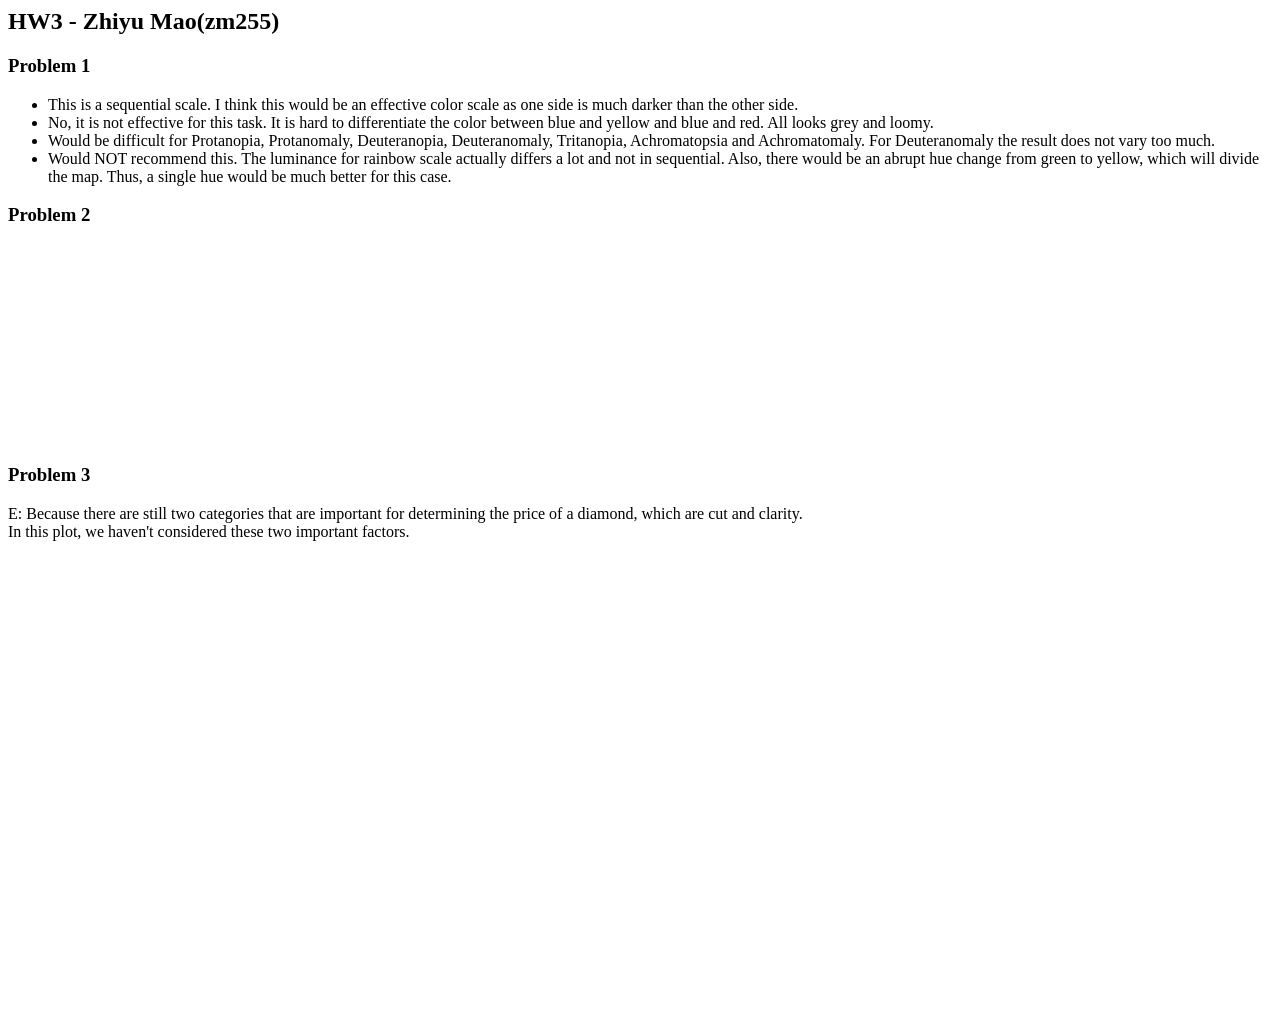
<file: hw3/index.html>
<head>
    <meta charset="utf-8"/>
    <script src="https://d3js.org/d3.v5.min.js"></script>
</head>
<body>
    <h2>HW3 - Zhiyu Mao(zm255)</h2>
    <h3>Problem 1</h3>
    <ul id="p1">
        
        <li id="p1a">
            This is a sequential scale. I think this would be an effective
            color scale as one side is much darker than the other side.
        </li>
        <li id="p1b">
            No, it is not effective for this task. It is 
            hard to differentiate the color between blue and yellow and blue 
            and red. All looks grey and loomy.
        </li>
        <li id="p1c">
            Would be difficult for Protanopia, Protanomaly, Deuteranopia, 
            Deuteranomaly, Tritanopia, Achromatopsia and Achromatomaly. For 
            Deuteranomaly the result does not vary too much.
        </li>
        <li id="p1d">
            Would NOT recommend this. The luminance for rainbow scale actually 
            differs a lot and not in sequential. Also, there would be an abrupt 
            hue change from green to yellow, which will divide the map. Thus, a 
            single hue would be much better for this case.
        </li>
    </ul>

    <p id="p2">
        <h3>Problem 2</h3>
        <svg id="ptwo" width="300" height="200"></svg>
        <script>
            // var data = 
            points = [[10, 9.14], [8, 8.14], [13, 8.74], [9, 8.77], [11, 9.26], [14, 8.1], [6, 6.13], [4, 3.1], [12, 9.13], [7, 7.26], [5, 4.74]];
            let svg = d3.select("svg#ptwo");
            let xScale = d3.scaleLinear().domain([0,15]).range([20,290]);
            let yScale = d3.scaleLinear().domain([0,10]).range([5,185]);
            console.log(xScale(1));
            
            // x axis
            for (var i = 0; i < 16; i++) {
                svg.append("line")
                    .attr("x1", xScale(i))
                    .attr("x2", xScale(i))
                    // .attr("x2", xScale)
                    .attr("y1", 185)
                    .attr("y2", 5)
                    .style("stroke", "#9F9F9F")
                    .style("stroke-width", 1);

                if ((i%5)== 0) {
                    svg.append("text")
                    .text(i)
                    .style("color", "black")
                    .style("font-size", "10px")
                    .attr("text-anchor", "middle")
                    .attr("x", xScale(i))
                    .attr("y", 195);
                }
            }
            // y axis
            for (var i = 0; i < 11; i++) {
                svg.append("line")
                    .attr("x1", 20)
                    .attr("x2", 290)
                    .attr("y1", yScale(i))
                    .attr("y2", yScale(i))
                    .style("stroke", "#9F9F9F")
                    .style("stroke-width", 1);

                if ((i%5)== 0) {
                    svg.append("text")
                    .text(i)
                    .style("color", "black")
                    .style("font-size", "10px")
                    .attr("text-anchor", "middle")
                    .attr("x", 13)
                    .attr("y", 195-yScale(i));
                }
            }

            points.forEach(function(d,i){
                svg.append("circle")
                    .attr("r", 3.5)
                    .attr("cx", xScale(d[0]))
                    .attr("cy", 190 - yScale(d[1]))
                    .style("fill", "#2d68c6")
                    .on("click", function() {
                        // d3.select(this).style("color", "red");
                        let circle = d3.select(this);
                        circle.style("fill", "red");
                        // console.log("mouseovered");
                        

                    })
            })



        </script>
    </p>
    <p id="p3">
        <h3>Problem 3</h3>
        <p>E: Because there are still two categories that are important for 
            determining the price of a diamond, which are cut and clarity. <br>
            In this plot, we haven't considered these two important factors.
        </p>
        <svg id="svgOne" height="400" width="400"></svg>
        <svg id="svgTwo" height="400" width="400" style="padding-top: 50px"></svg>
        <svg id="svgThree" height="400" width="400" style="padding-top: 50px"></svg>
        
        <!-- Price domain 357 ~ 18803 -->
        <!-- Carat domain 0.23 ~ 2.99 -->
        
        <script>
            let layer = d3.select("g#diamond");
            var diamondData;
            d3.json("./diamonds.json").then( function(data) {
                // console.log(data.length);
                console.log(data);
                diamondData = data;
                // console.log(diamondData);
                // console.log(diamondData + "hello");
                
                // first graph
                let caratScale = d3.scaleLinear().domain([0,3]).range([0, 395]);
                let priceScale = d3.scaleLinear().domain([0, 20000]).range([5, 400]);
                let svgOne = d3.select("svg#svgOne");
                for (let i = 0; i < 4; i++) {
                    svgOne.append("line")
                        .attr("x1", caratScale(i))
                        .attr("x2", caratScale(i))
                        .attr("y1", 400)
                        .attr("y2", 5)
                        .style("stroke", "#9F9F9F")
                        .style("stroke-width", 1);
                }
                for (let i = 0; i < 21; i++) {
                    svgOne.append("line")
                        .attr("x1", 0)
                        .attr("x2", 395)
                        .attr("y1", priceScale(i*1000))
                        .attr("y2", priceScale(i*1000))
                        .style("stroke", "#9F9F9F")
                        .style("stroke-width", 1);
                }
                // console.log(diamondData[0]);
                
                diamondData.forEach(function(d,i) {
                    svgOne.append("circle")
                        .attr("r", 3)
                        .attr("cx", Math.floor(caratScale(d['carat'])))
                        .attr("cy", Math.floor( 405 - priceScale(d['price'])))
                        .style("fill", "#2d68c6")
                        .style("opacity", 0.4);
                });

                // second graph color_quality v.s. price
                let svgTwo = d3.select("svg#svgTwo");
                priceScale = d3.scaleLinear().domain([0, 20000]).range([0, 400]);
                let qualityScale = d3.scaleLinear().domain([0,8]).range([0,400]);
                for (let i = 0; i < 9; i++) {
                    svgTwo.append("line")
                        .attr("x1", qualityScale(i))
                        .attr("x2", qualityScale(i))
                        .attr("y1", 400)
                        .attr("y2", 0)
                        .style("stroke", "#9F9F9F")
                        .style("stroke-width", 1);
                }
                for (let i = 0; i < 21; i++) {
                    svgTwo.append("line")
                        .attr("x1", 0)
                        .attr("x2", 400)
                        .attr("y1", priceScale(i*1000))
                        .attr("y2", priceScale(i*1000))
                        .style("stroke", "#9F9F9F")
                        .style("stroke-width", 1);
                }
                // console.log(diamondData[0]);
                
                diamondData.forEach(function(d,i) {
                    svgTwo.append("circle")
                        .attr("r", 3)
                        .attr("cx", Math.floor(Math.random()*10-5+qualityScale(d['color_rating'])))
                        .attr("cy", Math.floor(Math.random()*10-5+ 400 - priceScale(d['price'])))
                        .style("fill", "#0b8457")
                        .style("opacity", 0.3);
                });

                // third graph
                let svgThree = d3.select("svg#svgThree");
                // priceScale = d3.scaleLinear().domain([0, 20000]).range([0, 400]);
                let pricePerCaratScale = d3.scaleLinear().domain([0,17000]).range([0,400]);
                for (let i = 0; i < 9; i++) {
                    svgThree.append("line")
                        .attr("x1", qualityScale(i))
                        .attr("x2", qualityScale(i))
                        .attr("y1", 400)
                        .attr("y2", 0)
                        .style("stroke", "#9F9F9F")
                        .style("stroke-width", 1);
                }
                for (let i = 0; i < 18; i++) {
                    svgThree.append("line")
                        .attr("x1", 0)
                        .attr("x2", 400)
                        .attr("y1", pricePerCaratScale(i*1000))
                        .attr("y2", pricePerCaratScale(i*1000))
                        .style("stroke", "#9F9F9F")
                        .style("stroke-width", 1);
                }
                // console.log(diamondData[0]);
                
                diamondData.forEach(function(d,i) {
                    // if (d['cut'] == "Ideal" ) {
                        svgThree.append("circle")
                        .attr("r", 3)
                        .attr("cx", Math.floor(Math.random()*10-5+qualityScale(d['color_rating'])))
                        .attr("cy", Math.floor(Math.random()*10-5+ 400 - pricePerCaratScale(d['price']/d['carat'])))
                        .style("fill", "#cf3030")
                        .style("opacity", 0.3);
                    // }
                    // svgThree.append("circle")
                    //     .attr("r", 3)
                    //     .attr("cx", Math.floor(Math.random()*10-5+qualityScale(d['color_rating'])))
                    //     .attr("cy", Math.floor(Math.random()*10-5+ 405 - pricePerCaratScale(d['price']/d['carat'])))
                    //     .style("fill", "#cf3030")
                    //     .style("opacity", 0.3);
                    let min = 100000;
                    let max = -1;
                    for (let i = 0; i < diamondData.length; i++) {
                        if (diamondData[i].price/diamondData[i].carat < min) {
                            min = diamondData[i].price/diamondData[i].carat;
                        }
                        if (diamondData[i].price/diamondData[i].carat > max) {
                            max = diamondData[i].price/diamondData[i].carat;
                        }
                    }
                    console.log("min: " + min + " max: " + max);
                });
            }).catch( e => { console.log("Error detected:" + e.message);});
            
            // function to get min and max in order to evaluate domain and scale
                // let min = 100000;
                // let max = -1;
                // for (let i = 0; i < diamondData.length; i++) {
                //     if (diamondData[i].price/diamondData[i].carat < min) {
                //         min = diamondData[i].price/diamondData[i].carat;
                //     }
                //     if (diamondData[i].price/diamondData[i].carat > max) {
                //         max = diamondData[i].price/diamondData[i].carat;
                //     }
                // }
                // console.log("min: " + min + " max: " + max);
            
            // 
        </script>
    </p>
</body>
</file>
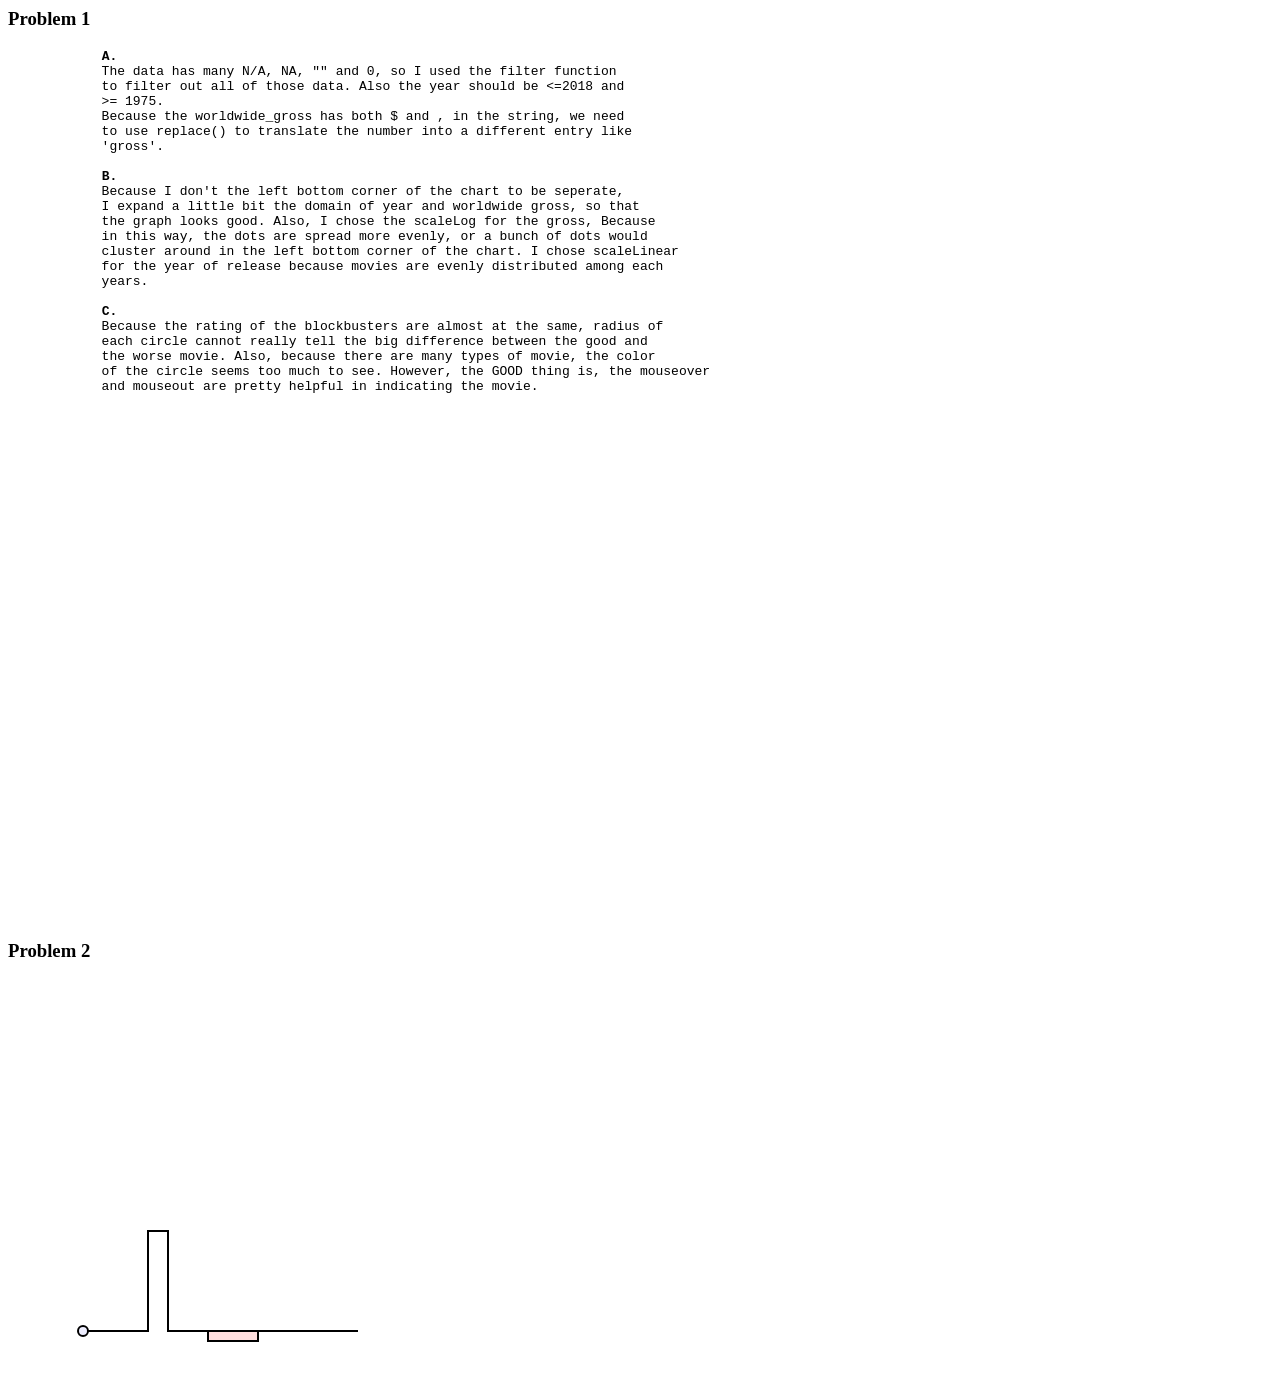
<file: hw4/index.html>
<head>
    <meta charset="UTF-8">
    <script src="https://d3js.org/d3.v5.min.js"></script>
</head>
<body>
    <h3>Problem 1</h3>
    <p id="p1">
        <pre>
            <b>A.</b>
            The data has many N/A, NA, "" and 0, so I used the filter function
            to filter out all of those data. Also the year should be <=2018 and
            >= 1975.
            Because the worldwide_gross has both $ and , in the string, we need
            to use replace() to translate the number into a different entry like
            'gross'.
            
            <b>B.</b>
            Because I don't the left bottom corner of the chart to be seperate,
            I expand a little bit the domain of year and worldwide gross, so that 
            the graph looks good. Also, I chose the scaleLog for the gross, Because
            in this way, the dots are spread more evenly, or a bunch of dots would 
            cluster around in the left bottom corner of the chart. I chose scaleLinear
            for the year of release because movies are evenly distributed among each 
            years. 

            <b>C.</b>
            Because the rating of the blockbusters are almost at the same, radius of 
            each circle cannot really tell the big difference between the good and 
            the worse movie. Also, because there are many types of movie, the color 
            of the circle seems too much to see. However, the GOOD thing is, the mouseover 
            and mouseout are pretty helpful in indicating the movie.
        </pre>
        <svg id="movie" height="500" width="800"></svg>
        <script>

            let svgMovie = d3.select("svg#movie");
            let width = svgMovie.attr("width");
            let height = svgMovie.attr("height");
            let margin = {top: 20, right: 20, bottom: 40, left: 40};
            let chartWidth = width - margin.left - margin.right;
            let chartHeight = height - margin.top - margin.bottom;

            var blockbustersData;

            d3.json("./blockbusters.json").then(function(data) {
                console.log(data.length);
                // console.log(data[0]);
                
                var count = 0;
                // console.log(data[0].worldwide_gross);
                
                data.forEach((d, i) => {
                    // replace all $ and , in the string
                    d['gross'] = Number(d['worldwide_gross'].replace(/\$|,/g,""));
                });
                data = data.filter(
                    d => d['Main_Genre'] != 0 && 
                    d['imdb_rating'] != 0 && 
                    d['length'] != 0 && 
                    d['rank_in_year'] > 0 &&
                    d['rating'] != 0 &&
                    d['studio'] != 0 &&
                    d['worldwide_gross'] != 0 &&
                    d['year'] != 0 &&
                    d['year'] <= 2018 &&
                    d['year'] >= 1975

                );
                blockbustersData = data;
                
                // calculate min and max then scale
                const grossMin = d3.min(data, d => d['gross']);
                const grossMax = d3.max(data, d => d['gross']);
                const grossScale = d3.scaleLog()
                            .domain([grossMin/1.5, grossMax*1.4])
                            .range([chartHeight, 0]);

                const yearMin = d3.min(data, d => d['year']);
                const yearMax = d3.max(data, d => d['year']);
                console.log(typeof(Number(yearMin)));
                
                const yearScale = d3.scaleLinear()
                            .domain([yearMin-1, Number(yearMax)+1])
                            .range([0, chartWidth]);

                const imdbMin = d3.min(data, d => d['imdb_rating']);
                const imdbMax = d3.max(data, d => d['imdb_rating']);
                const imdbScale = d3.scaleLinear()
                            .domain([imdbMin, imdbMax])
                            .range([1, 10]);
                const genreScale = d3.scaleOrdinal(d3.schemeCategory10);

                let leftAxis = d3.axisLeft(grossScale).ticks(9, d3.format("$.01s")).tickSize(0);
                svgMovie.append("g").attr("class", "y axis")
                    .style("color", "#10316b")
                    .attr("transform","translate("+ (margin.left) +","+ margin.top +")")
                    .call(leftAxis);
                let bottomAxis = d3.axisBottom(yearScale).ticks(40, "~g");
                svgMovie.append("g").attr("class", "x axis")
                    .style("color", "#10316b")
                    .attr("transform","translate("+ margin.left +","+ (margin.top + chartHeight) +")")
                    .call(bottomAxis)
                    .selectAll("text")
                        .attr("y", 8)
                        .attr("x", 8)
                        .attr("transform", "rotate(45)")
                        .attr("text-anchor", "start")

                // console.log(grossMin);
                // console.log(grossMax);
                
                let leftGridlines = d3.axisLeft(grossScale).tickSize(-chartWidth).tickFormat("");
                svgMovie.append("g").attr("class", "y gridlines")
                    .style("color", "#eeeeee")
                    .attr("transform","translate("+ (margin.left) +","+ margin.top +")")
                    .call(leftGridlines);
                
                let bottomGridlines = d3.axisBottom(yearScale).tickSize(chartHeight).ticks(40).tickFormat("");
                svgMovie.append("g").attr("class", "x gridlines")
                    .style("color", "#eeeeee")
                    .attr("transform", "translate(" + (margin.left) +"," + (margin.top)+")")
                    .call(bottomGridlines);

                let scatter = svgMovie.append("g")
                    .attr("transform","translate("+margin.left+","+margin.top+")");
                blockbustersData.forEach((d,i) => {
                    let movieCircle = scatter.append("circle")
                        .attr("cx", yearScale(d['year']))
                        .attr("cy", grossScale(d['gross']))
                        .attr("r", imdbScale(d['imdb_rating']))
                        .style("fill", genreScale(d['Main_Genre']))
                        .style("opacity", 0.5);
                    
                    movieCircle.on("mouseover", function() {
                        // console.log(d3.select(this));
                        // console.log(this);
                        
                        d3.select(this)
                            .transition().duration(200)
                            .attr("r", imdbScale(d['imdb_rating'])*2);
                        
                        // add a label
                        //TODO: 2012 still stay on the graph
                        scatter.append("text")
                            .attr("id", "a"+ d['title'].replace(/[ _\-,.:'"#&!\?]/g,""))
                            .attr("x", yearScale(d['year']))
                            .attr("y", grossScale(d['gross'])-10)
                            .text(d["title"])
                            .attr("text-anchor", "middle")
                            .attr("font-size", 15)
                            .attr("font-family", "Arial")
                        
                    });

                    movieCircle.on("mouseout", function() {
                        d3.select(this)
                            .transition().duration(200)
                            .attr("r", imdbScale(d['imdb_rating']));

                        d3.select("#"+"a"+d['title'].replace(/[ _\-,.:'"#&!\?]/g,"")).remove();
                    })
                });


                // blockbustersData = data.filter()
        }).catch( e => { console.log("Error detected:" + e.message);});  
        </script>
    </p>
    <p id="p2">
        <h3>Problem 2</h3>
        <svg id="ball" height="400" width="400">
            <g id="background" style="stroke: #000; stroke-width: 2px; fill: none;">
            <!--- Wall is 13 meters from pitcher. 20 meters tall and 4 meters thick. Target is between 8 meters and 18 meters from the wall. --->
            <path d="M75 350 H 140 V 250 H 160 V 350 H 350"/>
            <!--- 1 meter is 5px, so our pitcher is at (15,10) from the lower left corner ---> <circle id="pitcher" cx="75" cy="350" r="5" style="fill: #EEF"/>
            <!-- Our target is between (40,10) and (50,10) from the lower left --->
            <rect id="target" x="200" y="350" width="50" height="10" style="fill: #FDD"/>
            </g>
        </svg>
        <script>
            const g = 3.71;
            const height_wall = 20;
            const width_wall = 4;
            const dist_wall = 13;
            // create scale for 5 pixels/m
            // for x-axis, domain 0,35, range 75, 350.
            let svg = d3.select("svg#ball");
            const xScale = d3.scaleLinear().domain([0,55]).range([75,350]);
            // reverse the range for yScale
            const yScale = d3.scaleLinear().domain([0, 70]).range([350,0]);
            function trajectory(initialVelocity, angle) {
                var vxi = initialVelocity*Math.cos(angle/180*Math.PI);
                
                var vyi = initialVelocity*Math.sin(angle/180*Math.PI);
                var tmax = 2*vyi/g.toFixed(1);
                var tTouch = 13/vxi.toFixed(1);
                var tOver = 17/vxi.toFixed(1);
                var tOver_height = vyi*tOver - 0.5*g*tOver*tOver;
                var ground;
                
                var array = [];

                for (var t = 0; t < tmax; t = t + 0.1) {
                    if (t < tTouch) {
                        ground = 0;
                    }
                    else if (t <= tOver && t >= tTouch) {
                        
                        ground = 20;
                    }
                    else if (t > tOver && tOver_height < 20){
                        ground = 20;
                    }
                    else if (t > tOver && tOver_height >20) {
                        ground = 0;
                    }
                    array.push({
                            "ground": ground,
                            "x": xScale(vxi*t),
                            "y": yScale(vyi*t - 0.5*g*t*t),
                            "xVelocity": vxi,
                            "yVelocity": vyi - g*t,
                            "xAcceleration": 0,
                            "yAcceleration": g
                        });
                }
                console.log(array);
                
                return array;

            };
            
            // var testArray = trajectory(14,75);
            function plotTrajectory(array, color) {
                // console.log(color);
                
                var trajectory = d3.line()
                    .x(function(d,i) {
                        // y > ground
                        if (d['ground'] <= (350-d['y'])/5 ) 
                            // console.log(d);
                            
                            return d['x'];
                        
                        // return d['x'];
                    })
                    .y(function(d,i) {
                        if (d['ground'] <= (350-d['y'])/5 ) 
                            return d['y'];
                        
                        // return d['y'];
                    })
                    .curve(d3.curveMonotoneX)
                console.log(trajectory(array));
                console.log(array);
                
                svg.append("path")
                    .attr("d", trajectory(array))
                    .style("stroke", color)
                    .style("fill", "none")
                    .attr("stroke-width", 5)
                    .attr("opacity", 0.25)
                    // opacity with 0.75 looks so much better
                var landingPoint = array[array.length-1];
                var txt;
                var distance = ((landingPoint.x - 75)/5).toFixed(1);
                var totalTime = (distance/landingPoint.xVelocity).toFixed(1);
                if (landingPoint.ground == 20 || landingPoint.x >= 250 || landingPoint.x <= 140) {
                    txt = "Missed, ";
                }
                else if (landingPoint.ground == 0) {
                    txt = "HIT, ";
                }
                svg.append("text")
                    .attr("x", landingPoint.x + 5)
                    .attr("y", 325)
                    .text(txt)
                    .style("font-size", 10)
                    .style("font-family", "Arial")
                svg.append("text")
                    .attr("x", landingPoint.x + 5)
                    .attr("y", 335)
                    .text(totalTime + "s,")
                    .style("font-size", 10)
                    .style("font-family", "Arial")
                svg.append("text")
                    .attr("x", landingPoint.x + 5)
                    .attr("y", 345)
                    .text(distance + "m")
                    .style("font-size", 10)
                    .style("font-family", "Arial")
                    // .attr("text-anchor", "middle")
                
            }
            // function redGround(array)
            // function hitOrMissed(array) {
            //     if 
            // }
            plotTrajectory(trajectory(14,75), "#2f89fc");
            plotTrajectory(trajectory(19,80), "#2f89fc");
            plotTrajectory(trajectory(20,77), "#2f89fc");
            // missed before the wall
            // plotTrajectory(trajectory(10,80), "#0c005a");
            // plotTrajectory(trajectory(15,60), "#0c005a");
            // plotTrajectory(trajectory(11,72), "#2f89fc");

            plotTrajectory(trajectoryWithWind(13,80,1), "#ea168e");
            // plotTrajectory(trajectory(13,69), "#0c005a");
            console.log(trajectoryWithWind(13,80,1));
            
            function trajectoryWithWind(initialVelocity, angle, windAcceleraton) {
                var vxi = initialVelocity*Math.cos(angle/180*Math.PI);
                var vyi = initialVelocity*Math.sin(angle/180*Math.PI);
                var tmax = 2*vyi/g.toFixed(1);
                var tTouch = calcTimeWithWind(13, vxi, windAcceleraton);
                var tOver = calcTimeWithWind(17, vxi, windAcceleraton);
                
                var tOver_height;
                var ground;

                // console.log(vxi);
                // console.log(vyi);
                
                // console.log(tmax);
                
                var array = [];

                for (var t = 0; t < tmax; t = t + 0.1) {
                    
                    // tTouch = 13/(vxi+windAcceleraton*t).toFixed(1);
                    // tOver = 17/(vxi+windAcceleraton*t).toFixed(1);

                    tOver_height = vyi*tOver - 0.5*g*tOver*tOver;
                    console.log(tOver_height);
                    
                    if (t < tTouch) {
                        ground = 0;
                    }
                    else if (t <= tOver && t >= tTouch) {
                        ground = 20;
                    }
                    else if (t > tOver && tOver_height < 20){
                        ground = 20;
                    }
                    else if (t > tOver && tOver_height >20) {
                        ground = 0;
                    }
                    array.push({
                            "ground": ground,
                            "x": xScale(vxi*t + 0.5*windAcceleraton*t*t),
                            "y": yScale(vyi*t - 0.5*g*t*t),
                            "xVelocity": vxi+windAcceleraton*t,
                            "yVelocity": vyi - g*t,
                            "xAcceleration": windAcceleraton,
                            "yAcceleration": g
                        });
                }
                return array;
            }

            function calcTimeWithWind(distance, velocity, acceleration) {
                var a = acceleration/2;
                var b = velocity;
                var c = -distance;
                // console.log(((-b+Math.sqrt(b*b-4*a*c))/(2*a)));
        
                return ((-b+Math.sqrt(b*b-4*a*c))/(2*a));

            }
        </script>
    </p>
</body>
</file>
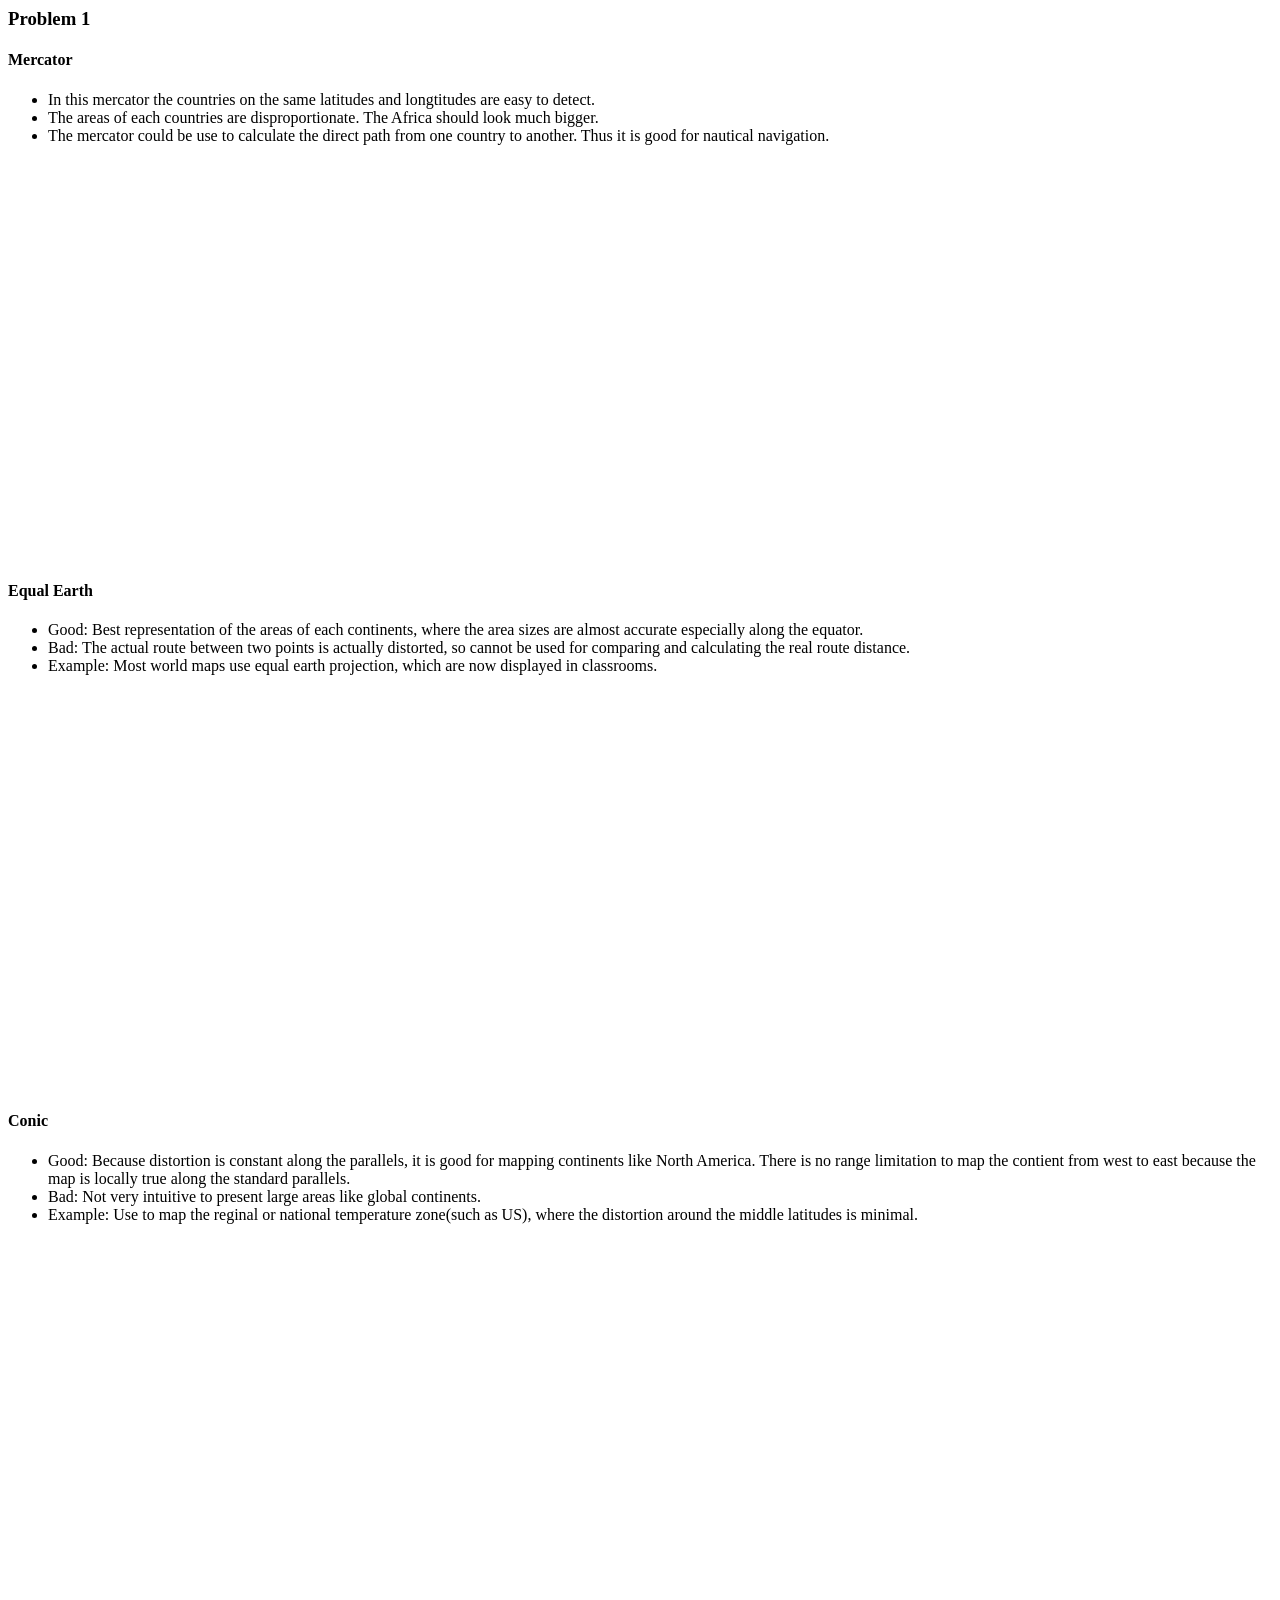
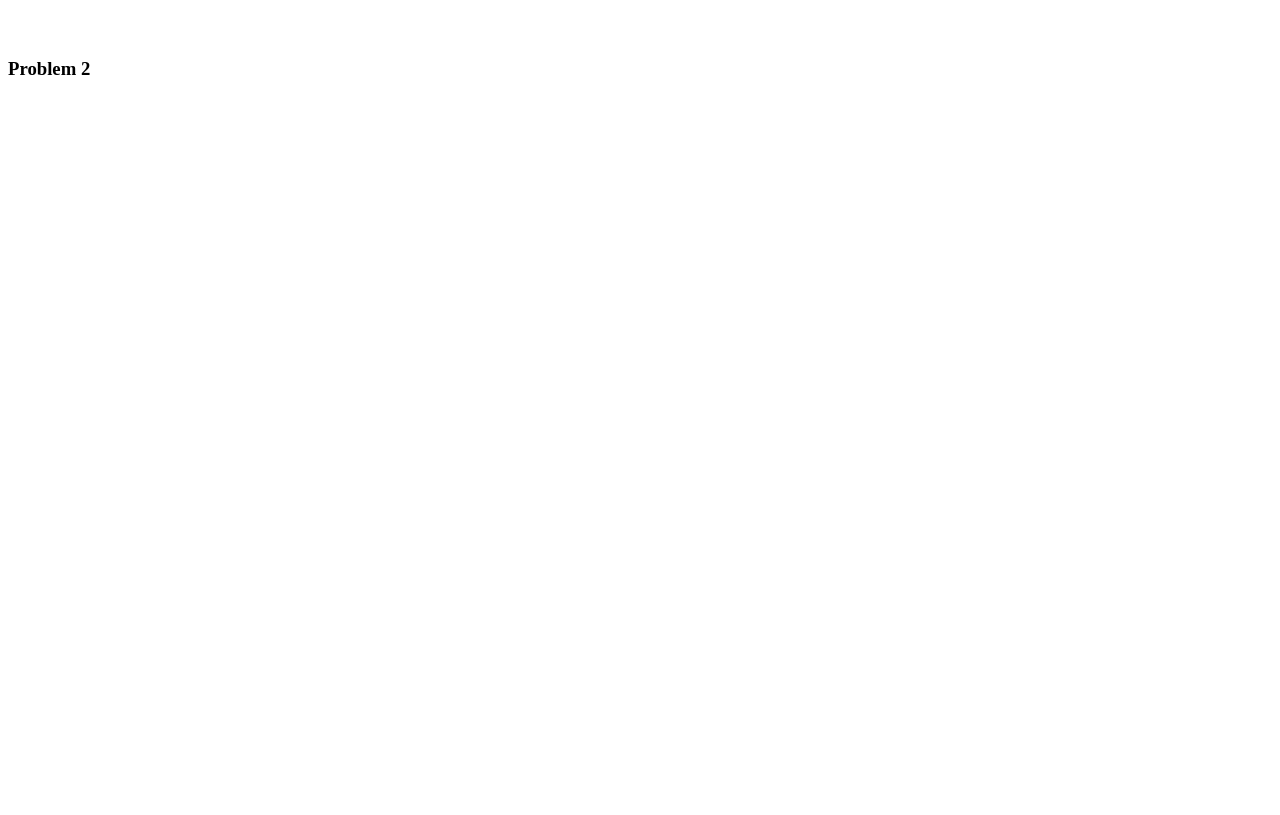
<file: hw5/index.html>
<head>
    <meta charset="UTF-8">
    <script src="https://d3js.org/d3.v5.min.js"></script>
    <script src="https://d3js.org/topojson.v2.min.js"></script>
    <style>
        .country {
            fill: lightgrey;
            stroke: none;
        }
        .outline {
            stroke: black;
            stroke-width: 1px;
            fill: none;
        }
        .graticule {
            fill: none;
            stroke: lightgrey;
        }

        /* problem 2 */
        .nyd {
            stroke-width: 1px;
            stroke: white;
        }
    </style>
</head>
<body>
    <p id="p1">
        <h3>Problem 1</h3>
        <p>
            <h4>Mercator</h4>
            <ul>
                <li>
                    In this mercator the countries on the same latitudes and 
                    longtitudes are easy to detect.
                </li>
                <li>
                    The areas of each countries are disproportionate. The Africa
                    should look much bigger. 
                </li>
                <li>
                    The mercator could be use to calculate the direct path from 
                    one country to another. Thus it is good for nautical navigation.
                </li>
            </ul>
        </p>
        <svg id="mercator" height="400" width="600"></svg>
        <p>
            <h4>Equal Earth</h4>
            <ul>
                <li>
                    Good: Best representation of the areas of each continents, where 
                    the area sizes are almost accurate especially along the equator.
                </li>
                <li>
                    Bad: The actual route between two points is actually distorted, so 
                    cannot be used for comparing and calculating the real route distance.
                </li>
                <li>
                    Example: Most world maps use equal earth projection, which are now 
                    displayed in classrooms.
                </li>
            </ul>
        </p>
        <svg id="equalEarth" width="600" height="400"></svg>
        <p>
            <h4>Conic</h4>
                <ul>
                    <li>
                        Good: Because distortion is constant along the parallels, it is good 
                        for mapping continents like North America. There is no range limitation to map 
                        the contient from west to east because the map 
                        is locally true along the standard parallels.
                    </li>
                    <li>
                        Bad: Not very intuitive to present large areas like global continents.
                    </li>
                    <li>
                        Example: Use to map the reginal or national temperature zone(such as US), where the 
                        distortion around the middle latitudes is minimal.
                    </li>
                </ul>
            </p>
        <svg id="conicEqualArea" width="600" height="400"></svg>
        <script>
            const svg = d3.select("svg#mercator");
            const width = svg.attr("width");
            const height = svg.attr("height");
            const margin = {top: 0, right: 0, bottom: 0, left: 0};
            const mapWidth = width - margin.left - margin.right;
            const mapHeight = height - margin.top - margin.bottom;
            const map = svg.append("g");

            const svg2 = d3.select("svg#equalEarth");
            const map2 = svg2.append("g");

            const svg3 = d3.select("svg#conicEqualArea");
            const map3 = svg3.append("g");
            const requestData = async() => {
                const world = await d3.json("./world_110m.json");
                console.log(world);
                var countries = topojson.feature(world, world.objects.countries);
                // console.log(countries);
                
                var countriesMesh = topojson.mesh(world, world.objects.countries);
                var projection = d3.geoMercator().fitSize([mapWidth, mapHeight], countries);
                var path = d3.geoPath().projection(projection);
                // console.log(d3.geoGraticule10());
                // console.log(projection);
                
                // console.log(path);
                
                map.append("path")
                    .attr("class", "graticule")
                    .attr("d", path(d3.geoGraticule10()))
                map.selectAll("path")
                    .data(countries.features)
                    .enter()
                    .append("path")
                    .attr("class", "country")
                    .attr("d", path);
                map.append("path")
                    .datum(countriesMesh)
                    .attr("class", "outline")
                    .attr("d", path);

                
                var projection2 = d3.geoEqualEarth().fitSize([mapWidth, mapHeight], countries);
                var path2 = d3.geoPath().projection(projection2);

                map2.selectAll("path")
                    .data(countries.features)
                    .enter()
                    .append("path")
                    .attr("class", "country")
                    .attr("d", path2);
                map2.append("path")
                    .datum(countriesMesh)
                    .attr("class", "outline")
                    .attr("d", path2);

                var projection3 = d3.geoConicEqualArea().fitSize([mapWidth, mapHeight], countries);
                var path3 = d3.geoPath().projection(projection3);

                map3.selectAll("path")
                    .data(countries.features)
                    .enter()
                    .append("path")
                    .attr("class", "country")
                    .attr("d", path3);
                map3.append("path")
                    .datum(countriesMesh)
                    .attr("class", "outline")
                    .attr("d", path3);
                console.log(path3);
                


            
                const nyd = await d3.json("./new_york_districts.json");
                console.log(nyd);
                var districts = topojson.feature(nyd, nyd.objects.districts);
                var nydProjection = d3.geoMercator().fitSize([nydWidth, nydHeight], districts);
                var nydPath = d3.geoPath().projection(nydProjection);
                console.log(districts);
                
                const colorScale = d3.scaleLinear()
                                    .domain([30, 50, 70])
                                    .range(["#FF0000","#CCCCCC", "#0000FF"])
                                    .clamp(true)
                                    .interpolate(d3.interpolateHcl);
                
                map4.selectAll("path")
                    .data(districts.features)
                    .enter()
                    .append("path")
                    .attr("class", "nyd")
                    .attr("d", nydPath)
                
                map4.selectAll(".nyd")
                    .style("fill", d => colorScale(d.properties.percent_trump))
                // console.log(d3.geoPath().projection(nydProjection([42.443333, -76.5])));
                console.log(nydProjection([-76.5, 42.443333]));
                var ithaca = nydProjection([-76.5, 42.443333]);
                map4.append("circle")
                    .attr("r", 10)
                    .attr("cx", ithaca[0])
                    .attr("cy", ithaca[1])
                    .style("fill", "white")
            };
            requestData();
        </script>

    </p>
    <p id="p2">
        <h3>Problem 2</h3>
        <svg id="election" width="800" height="700"></svg>

        <script>
            const svg4 = d3.select("svg#election");
            const nydWidth = svg4.attr("width");
            const nydHeight = svg4.attr("height");
            const map4 = svg4.append("g");
        </script>
    </p>
</body>
</file>
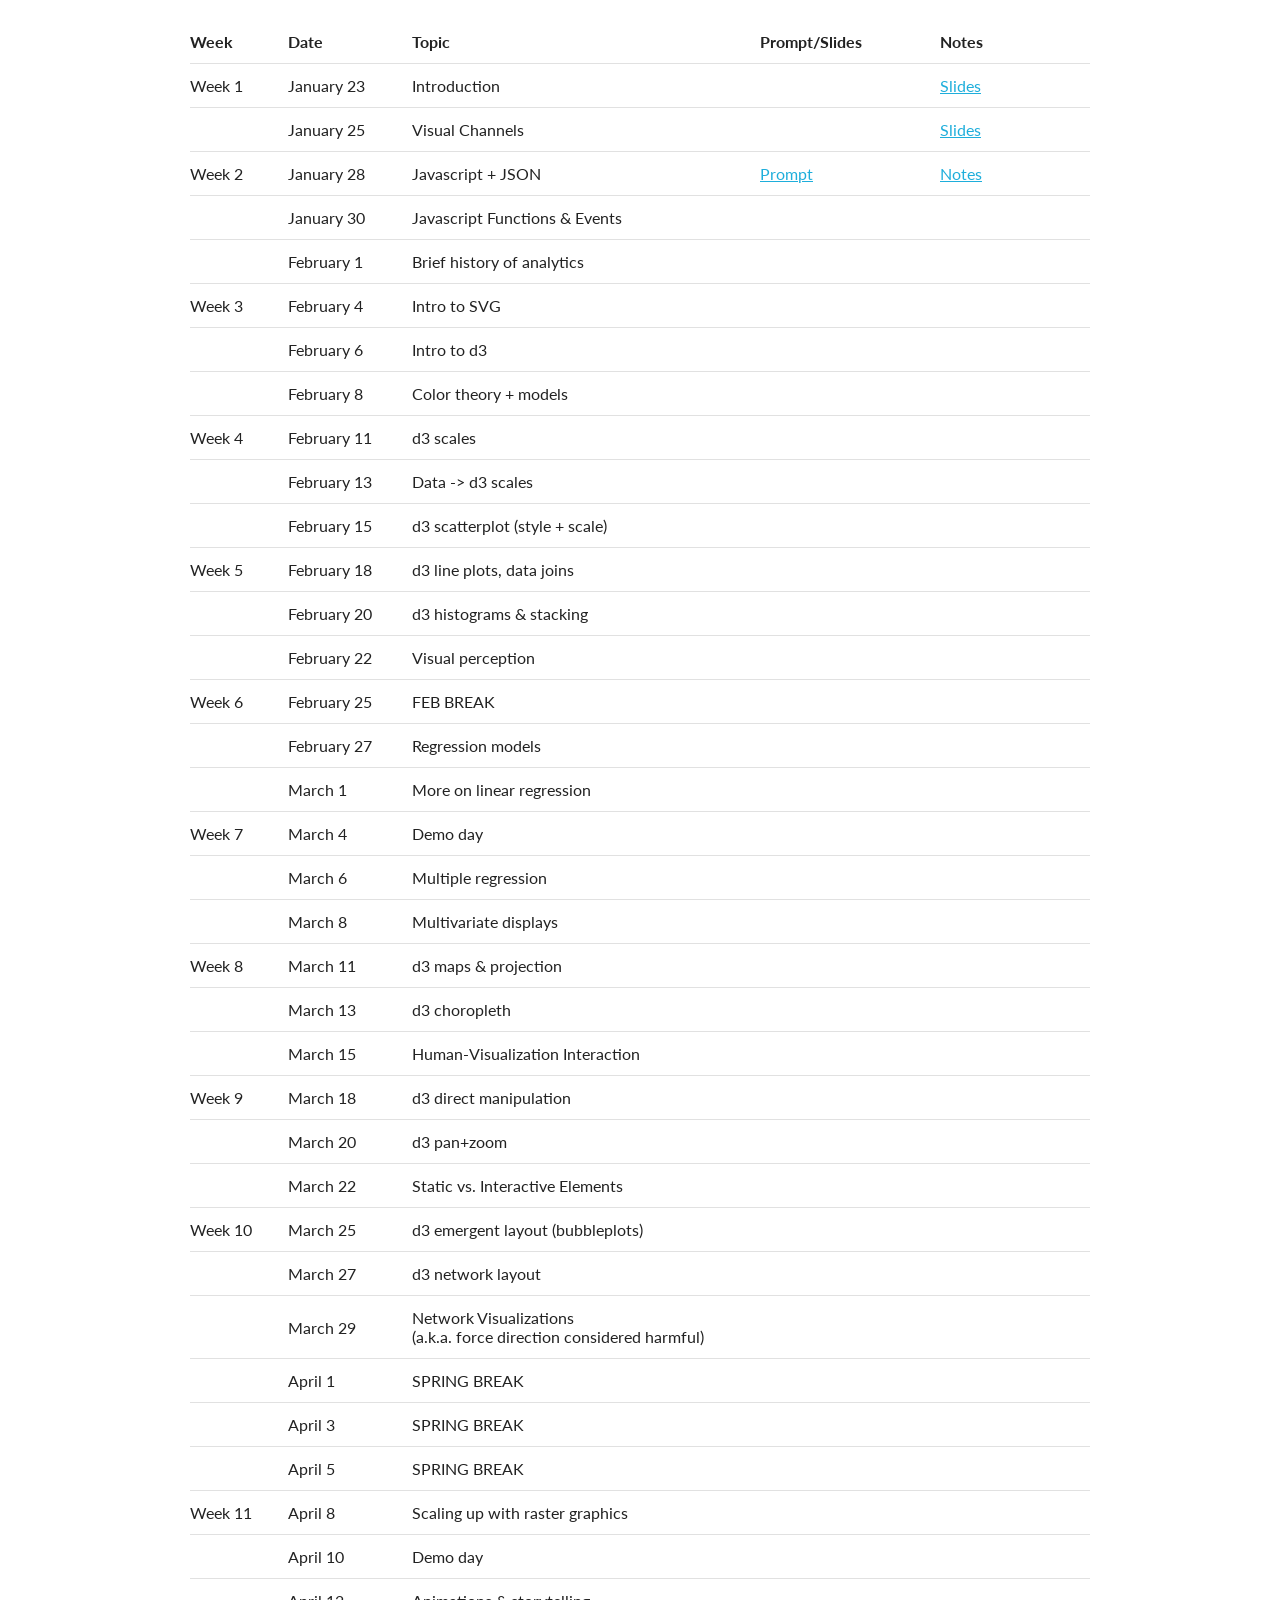
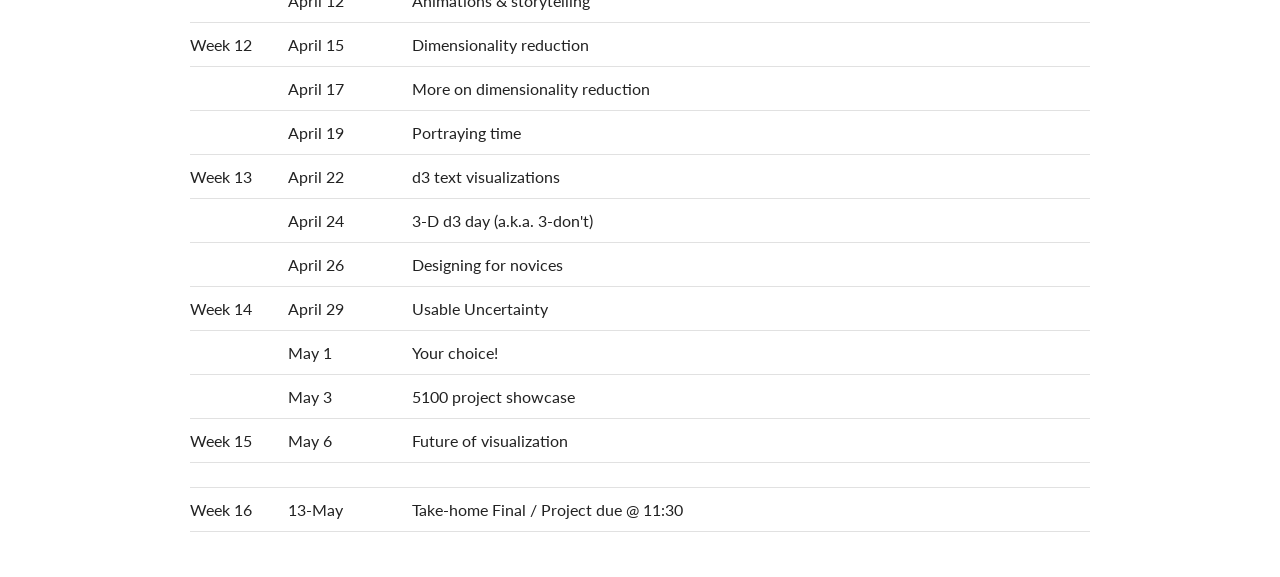
<file: info3300-spr2019/index.html>
<html><head>
<title>INFO 3300 - Data-driven Web Pages</title>

<link href="https://fonts.googleapis.com/css?family=Lato:400,700|Raleway:400,700" rel="stylesheet">

<link rel="stylesheet" type="text/css" href="css/normalize.css">
<link rel="stylesheet" type="text/css" href="css/skeleton.css">
<link rel="stylesheet" type="text/css" href="css/custom-style.css">


</head>
<body>

<div class="container larger">

<table class="u-full-width">
<thead>
<tr>
<th>Week</th>
<th>Date</th>
<th>Topic</th>
<th class="fixed-cell">Prompt/Slides</th>
<th class="fixed-cell">Notes</th>
</tr>
</thead>
<tbody>
<tr>
<td>Week 1</td>
<td>January 23</td>
<td>Introduction</td>
<td> </td>
<td> <a href="https://jeffrz.com/info3300/slides/info3300-sp19-lec1-intro.pdf">Slides</a> </td>
</tr>
<tr>
<td> </td>
<td>January 25</td>
<td>Visual Channels</td>
<td> </td>
<td> <a href="https://jeffrz.com/info3300/slides/info3300-sp19-lec2-channels.pdf">Slides</a> </td>
</tr>
<tr>
<td>Week 2</td>
<td>January 28</td>
<td>Javascript + JSON</td>
<td> <a href="prompts/280119.htm">Prompt</a>  </td>
<td> <a href="notes/280119.htm">Notes</a>   </td>
</tr>
<tr>
<td> </td>
<td>January 30</td>
<td>Javascript Functions &amp; Events</td>
<td> </td>
<td> </td>
</tr>
<tr>
<td> </td>
<td>February 1</td>
<td>Brief history of analytics</td>
<td> </td>
<td> </td>
</tr>
<tr>
<td>Week 3</td>
<td>February 4</td>
<td>Intro to SVG</td>
<td> </td>
<td> </td>
</tr>
<tr>
<td> </td>
<td>February 6</td>
<td>Intro to d3</td>
<td> </td>
<td> </td>
</tr>
<tr>
<td> </td>
<td>February 8</td>
<td>Color theory + models</td>
<td> </td>
<td> </td>
</tr>
<tr>
<td>Week 4</td>
<td>February 11</td>
<td>d3 scales</td>
<td> </td>
<td> </td>
</tr>
<tr>
<td> </td>
<td>February 13</td>
<td>Data -&gt; d3 scales</td>
<td> </td>
<td> </td>
</tr>
<tr>
<td> </td>
<td>February 15</td>
<td>d3 scatterplot (style + scale)</td>
<td> </td>
<td> </td>
</tr>
<tr>
<td>Week 5</td>
<td>February 18</td>
<td>d3 line plots, data joins</td>
<td> </td>
<td> </td>
</tr>
<tr>
<td> </td>
<td>February 20</td>
<td>d3 histograms &amp; stacking</td>
<td> </td>
<td> </td>
</tr>
<tr>
<td> </td>
<td>February 22</td>
<td>Visual perception</td>
<td> </td>
<td> </td>
</tr>
<tr>
<td>Week 6</td>
<td>February 25</td>
<td>FEB BREAK</td>
<td> </td>
<td> </td>
</tr>
<tr>
<td> </td>
<td>February 27</td>
<td>Regression models</td>
<td> </td>
<td> </td>
</tr>
<tr>
<td> </td>
<td>March 1</td>
<td>More on linear regression</td>
<td> </td>
<td> </td>
</tr>
<tr>
<td>Week 7</td>
<td>March 4</td>
<td>Demo day</td>
<td> </td>
<td> </td>
</tr>
<tr>
<td> </td>
<td>March 6</td>
<td>Multiple regression</td>
<td> </td>
<td> </td>
</tr>
<tr>
<td> </td>
<td>March 8</td>
<td>Multivariate displays</td>
<td> </td>
<td> </td>
</tr>
<tr>
<td>Week 8</td>
<td>March 11</td>
<td>d3 maps &amp; projection</td>
<td> </td>
<td> </td>
</tr>
<tr>
<td> </td>
<td>March 13</td>
<td>d3 choropleth</td>
<td> </td>
<td> </td>
</tr>
<tr>
<td> </td>
<td>March 15</td>
<td>Human-Visualization Interaction</td>
<td> </td>
<td> </td>
</tr>
<tr>
<td>Week 9</td>
<td>March 18</td>
<td>d3 direct manipulation</td>
<td> </td>
<td> </td>
</tr>
<tr>
<td> </td>
<td>March 20</td>
<td>d3 pan+zoom</td>
<td> </td>
<td> </td>
</tr>
<tr>
<td> </td>
<td>March 22</td>
<td>Static vs. Interactive Elements</td>
<td> </td>
<td> </td>
</tr>
<tr>
<td>Week 10</td>
<td>March 25</td>
<td>d3 emergent layout (bubbleplots)</td>
<td> </td>
<td> </td>
</tr>
<tr>
<td> </td>
<td>March 27</td>
<td>d3 network layout</td>
<td> </td>
<td> </td>
</tr>
<tr>
<td> </td>
<td>March 29</td>
<td>Network Visualizations </br> (a.k.a. force direction considered harmful)</td>
<td> </td>
<td> </td>
</tr>
<tr>
<td> </td>
<td>April 1</td>
<td>SPRING BREAK</td>
<td> </td>
<td> </td>
</tr>
<tr>
<td> </td>
<td>April 3</td>
<td>SPRING BREAK</td>
<td> </td>
<td> </td>
</tr>
<tr>
<td> </td>
<td>April 5</td>
<td>SPRING BREAK</td>
<td> </td>
<td> </td>
</tr>
<tr>
<td>Week 11</td>
<td>April 8</td>
<td>Scaling up with raster graphics</td>
<td> </td>
<td> </td>
</tr>
<tr>
<td> </td>
<td>April 10</td>
<td>Demo day</td>
<td> </td>
<td> </td>
</tr>
<tr>
<td> </td>
<td>April 12</td>
<td>Animations &amp; storytelling</td>
<td> </td>
<td> </td>
</tr>
<tr>
<td>Week 12</td>
<td>April 15</td>
<td>Dimensionality reduction</td>
<td> </td>
<td> </td>
</tr>
<tr>
<td> </td>
<td>April 17</td>
<td>More on dimensionality reduction</td>
<td> </td>
<td> </td>
</tr>
<tr>
<td> </td>
<td>April 19</td>
<td>Portraying time</td>
<td> </td>
<td> </td>
</tr>
<tr>
<td>Week 13</td>
<td>April 22</td>
<td>d3 text visualizations</td>
<td> </td>
<td> </td>
</tr>
<tr>
<td> </td>
<td>April 24</td>
<td>3-D d3 day (a.k.a. 3-don&#39;t)</td>
<td> </td>
<td> </td>
</tr>
<tr>
<td> </td>
<td>April 26</td>
<td>Designing for novices</td>
<td> </td>
<td> </td>
</tr>
<tr>
<td>Week 14</td>
<td>April 29</td>
<td>Usable Uncertainty</td>
<td> </td>
<td> </td>
</tr>
<tr>
<td> </td>
<td>May 1</td>
<td>Your choice!</td>
<td> </td>
<td> </td>
</tr>
<tr>
<td> </td>
<td>May 3</td>
<td>5100 project showcase</td>
<td> </td>
<td> </td>
</tr>
<tr>
<td>Week 15</td>
<td>May 6</td>
<td>Future of visualization</td>
<td> </td>
<td> </td>
</tr>
<tr>
<td> </td>
<td> </td>
<td> </td>
<td> </td>
<td> </td>
</tr>
<tr>
<td>Week 16</td>
<td>13-May</td>
<td>Take-home Final / Project due @ 11:30</td>
<td> </td>
<td> </td>
</tr>
</tbody>
</table>


</div>

</body></html>
</file>
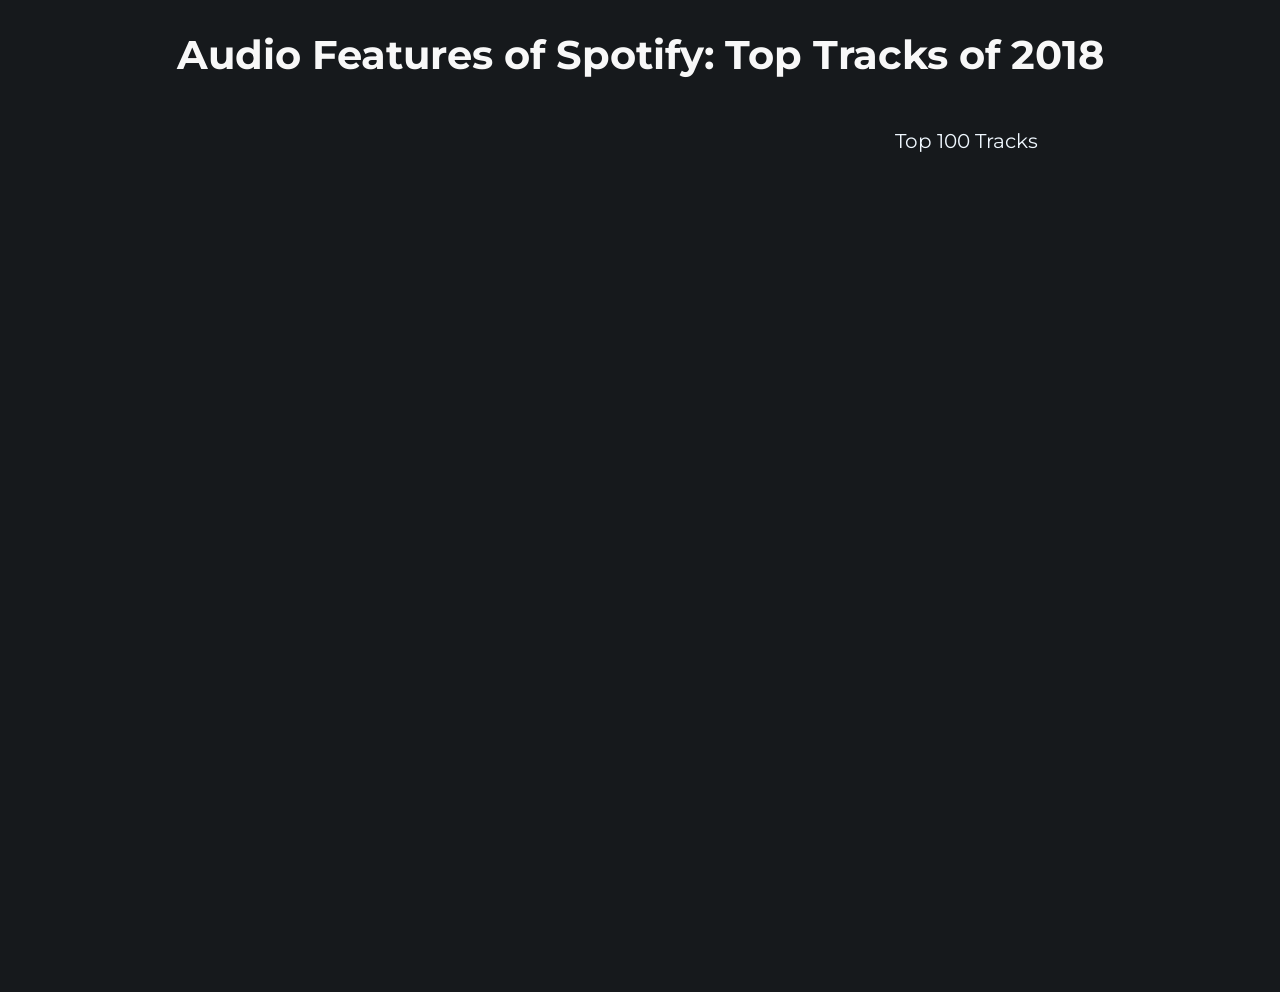
<file: p1/index.html>
<!DOCTYPE html>
<html>
    <head>
        <meta http-equiv="Content-Type" content="text/html;charset=utf-8"/>
        <title>2018 Spotify Top 100</title>
        <script src="https://d3js.org/d3.v5.min.js"></script>
        <link href="https://fonts.googleapis.com/css?family=Montserrat" rel="stylesheet">
        <style>
            body {
                background-color: #16191c;
            }
            #chart {
                text-align: center;
            }
            .label {
                text-transform: capitalize;
            }
            /* .area {
                fill-opacity: 0.3;
            } */
            #title {
                margin-top: 30px;
                color: #F8F8F8;
                font-weight: bold;
                font-size: 40px;
                font-family: Montserrat;
                text-align: center;
                /* margin-right: auto; */
                /* border-bottom:  */
            }
            #ranking {
                display: inline-block;
                color:aliceblue;
                font-family: Montserrat;
            }
            #list-title {
                margin-top: 50px;
                margin-bottom: -5px;
                font-size: 20px;
                text-align: left;
                
            }
            #list {
                /* padding-top: 200px; */
                width: 294px;
                display: inline-block;
                height: 800px;
                overflow-y: scroll;
                list-style-type: none;
                padding-left: 0;
                /* color:aliceblue; */
                font-family: Montserrat;
                line-height: 30px;
                /* background-color: rgba(100, 116, 128, 0.2); */
                /* color: aliceblue; */
            }
            #list li {
                background-color: rgba(100, 116, 128, 0.2);
                /* background-color: rgba(30, 215, 96, 0.1); */
                padding-top: 5px;
                padding-left: 10px;
                margin-bottom: 2px;
            }
            .polygon0 {
                fill: red;
                stroke: red;
                /* opacity: 0.3; */
            }
            .polygon1 {
                fill: orange;
                stroke: orange;
            }
            .polygon2 {
                fill: yellow;
                stroke: yellow;
            }
            #list #song0 {
                /* margin-top: 100px; */
                border-left: 5px solid red !important;
            }
            #list #song1 {
                /* margin-top: 100px; */
                border-left: 5px solid orange !important;
            }
            #list #song2 {
                /* margin-top: 100px; */
                border-left: 5px solid yellow !important;
            }
            #polygon2 {
                fill: black;
            }
            #ploygon3 {
                fill: black;
            }
            .description {
                color: #F8F8F8;
                font-family: Montserrat;
            }
        </style>
    </head>
    <body>
        <div id="chart">
            <div id="title"> Audio Features of Spotify: Top Tracks of 2018 </div>
            <svg id="radar" width="800" height="800"></svg>
            <div id="ranking">
                <p id="list-title"> Top 100 Tracks</p>
                <ul id="list"></ul>
            </div>
            <!-- <ul id="list"></ul> -->
        </div>
        <!-- <div class="description">
            <ul>
                <li>
                    Valence: “A measure from 0.0 to 1.0 describing the musical positiveness conveyed by a track. Tracks with high valence sound more positive (e.g. happy), while tracks with low valence sound more negative (e.g. sad, angry).”
                </li>
                <li>
                        Danceability: “Danceability describes how suitable a track is for dancing based on a combination of musical elements (e.g. tempo, rhythm stability, beat strength, overall regularity). A value of 0.0 is least danceable and 1.0 is most danceable.”
                </li>
                <li>
                        Speechiness: “Speechiness detects the presence of spoken words in a track. Values above 0.66 describe tracks that are probably made entirely of spoken words. Values 0.33 to 0.66 describe tracks that may contain both music and speech (e.g. rap music). Values below 0.33 most likely represent music.”
                </li>
                <li>
                        Liveness: “Detects the presence of an audience in the recording. Higher liveness values represent an increased probability that the track was performed live. A value above 0.8 provides strong likelihood that the track is live.”
                </li>
                <li>
                        Acousticness: “A confidence measure from 0.0 to 1.0 of whether the track is acoustic. 1.0 represents high confidence the track is acoustic.”
                </li>
                <li>
                        Energy: “Energy is a measure from 0.0 to 1.0 and represents a perceptual measure of intensity and activity. Typically, energetic tracks feel fast, loud, and noisy. Perceptual features contributing to this attribute include dynamic range, perceived loudness, timbre, onset rate, and general entropy.”
                </li>
            </ul>
        </div> -->
        
        <script>
            var svg = d3.select("svg#radar");
            d3.csv("./top2018.csv").then( function(data) {
                const width = 800;
                const height = 800;
                const xc = width/2;
                const yc = height/2;
                const r = 300;
                const textPadding = 50;
                // const lineScale = d3.scaleOrdinal(d3.schemeCategory10).domain([0, category.length]);
                const axisWidth = 1;
                const lineColor = "#3c415e";
                const lableColor = "#3c415e";


                // const radarScale = d3.scaleSequential(d3.interpolateViridis).domain([0,100]);
                var category = [
                    "danceability", 
                    // "energy",
                    // "loudness", 
                    "speechiness",
                    "energy",
                    "acousticness",
                    // "instrumentalness",
                    "valence",
                    "liveness",
                    // "valence",
                    // "tempo"
                ];
                console.log(category);
                const level = category.length;
                const lineScale = d3.scaleOrdinal(d3.schemeCategory10).domain([0, level])
                var axis = svg.append("g")
                    .selectAll(".axis")
                    .data(category)
                    .enter()
                    .append("g")
                    .attr("class", "axis");
                axis.append("line")
                    .attr("x1", xc)
                    .attr("y1", yc)
                    .attr("x2", function(d,i) {
                        return xc - r*Math.sin(i*2*Math.PI/level);
                    })
                    .attr("y2", function(d,i) {
                        return yc - r*Math.cos(i*2*Math.PI/level);
                    })
                    .attr("class", "line")
                    .style("stroke", lineColor)
                    .style("stroke-width", axisWidth)
                    // .style("fill", "white")
                    // .attr("opacity", 0.5)
                for (var a = 1; a < 5; a++) {
                    axis.append("line")
                    .attr("x1", function(d,i) {
                        return xc - r*a/5*Math.sin(i*2*Math.PI/level);
                    })
                    .attr("y1", function(d,i) {
                        return yc - r*a/5*Math.cos(i*2*Math.PI/level);
                    })
                    .attr("x2", function(d,i) {
                        return xc - r*a/5*Math.sin((i+1)*2*Math.PI/level);
                    })
                    .attr("y2", function(d,i) {
                        return yc - r*a/5*Math.cos((i+1)*2*Math.PI/level);
                    })
                    .style("stroke", lineColor)
                    .style("stroke-width", 1)
                }
                // axis.append("line")
                //     .attr("x1", function(d,i) {
                //         return xc - r*Math.sin(i*2*Math.PI/level);
                //     })
                //     .attr("y1", function(d,i) {
                //         return yc - r*Math.cos(i*2*Math.PI/level);
                //     })
                //     .attr("x2", function(d,i) {
                //         return xc - r*Math.sin((i+1)*2*Math.PI/level);
                //     })
                //     .attr("y2", function(d,i) {
                //         return yc - r*Math.cos((i+1)*2*Math.PI/level);
                //     })
                //     .style("stroke", lineColor)
                //     .style("stroke-width", 0)
                    // .style("fill", "white")
                
                var area = d3.area()
                    .x(function(d,i) {
                        return xc - r*Math.sin(i*2*Math.PI/level);
                    })
                    .y0(yc)
                    .y1(function(d,i) {
                        return yc - r*Math.cos(i*2*Math.PI/level);
                    })
                axis.append("path")
                    .attr("d", area)
                    // .attr("class", "area")
                    .style("fill", "rgba(100, 116, 128, 0.05    )")
                    
                
                axis.append("g")
                    .append("text")
                    .attr("x", function(d,i) {
                        return xc - (r+textPadding)*Math.sin(i*2*Math.PI/level); 
                    })
                    .attr("y", function(d,i) {
                        return yc - (r+textPadding)*Math.cos(i*2*Math.PI/level); 
                    })
                    .attr("text-anchor", "middle")
                    .text(function(d,i){
                        return category[i];
                    })
                    .attr("font-size", 20)
                    .attr("class", "label")
                    // .style("fill", d3.scaleOrdinal(d3.interpolateViridis).domain([0,level]))
                    .style("fill", "#F8F8F8")
                    .attr("font-family", "Montserrat")
                
                    // var test = [];
                    // var inner = [];
                    // inner.push({
                    //     "x": 1,
                    //     "y": 2
                    // });
                    // test.push(inner);
                    // console.log(test[0][0].x);
                    
                    // console.log(data[0][category[0]]);
                var allPoints = [];
                data.forEach((d,i) => {
                    // console.log(d);
                    var points = []
                    for (var j = 0; j < category.length; j++) {
                        points.push( {
                            "id": i,
                            "x": xc - d[category[j]]*Math.sin(j*2*Math.PI/level)*r,
                            "y": yc - d[category[j]]*Math.cos(j*2*Math.PI/level)*r
                        })
                        // console.log(points);
                        // points.push( [
                        //     xc - d[category[j]]*Math.sin(j*2*Math.PI/level)*r,
                        //     yc - d[category[j]]*Math.cos(j*2*Math.PI/level)*r
                        // ])
                        
                    }
                    allPoints.push(points);
                    
                });
                console.log(allPoints);
                const radarScale = d3.scaleSequential(d3.interpolateViridis).domain([0,100]);
                // for(var k = 0; k < allPoints.length; k++) {
                for(var k = allPoints.length-1; k >= 0; k--) {
                    // console.log("hi" + k);
                        
                    svg.selectAll(".area")
                        .data(allPoints[k])
                        .enter()
                        .append("polygon")
                        .attr("points",function(d) { 
                            return allPoints[k].map(function(d) {
                                // console.log(d); 
                                return [d.x,d.y].join(","); 
                                }).join(" ");
                        })
                        .attr("class", "polygon"+k)
                        .attr("stroke", radarScale(k))
                        .attr("fill", radarScale(k))
                        .style("opacity", "0.09")
                }
                data.forEach( (d,i) => {
                    d3.select("#list")
                        .append("li")
                        .attr("id", "song" + i)
                        .text(d.name)
                        .style("border-left", "5px solid " +  radarScale(i))
                        // .style("text-decoration", "underline" + radarScale(i) + "5px")
                        // .style("text-decoration", radarScale(i))
                        .on("mouseover", function() {
                            // svg.select("#polygon"+i).style = "opacity: 0.1;"
                            console.log(svg.select(".polygon"+i));
                            
                            // svg.select(".polygon"+i).style("opacity", 1);
                            svg.selectAll("polygon").each(function() {
                                let polygon = d3.select(this);
                                // console.log(polygon.id);
                                // console.log(this[0]);
                        
                                polygon.attr("opacity", 1);
                                
                                
                                
                            })
                        })
                });
                // console.log(radarScale(500));

            }).catch( e => { console.log("Error detected:" + e.message);});
            var f = d3.format("0.2s");
            document.write(
                f(1e9).replace(/G/, "B")
            );
        </script>
    </body>
    <!-- <style>
        .label {
            font-size: 20px;
            fill: #F8F8F8;
        }
    </style> -->
</html>
</file>
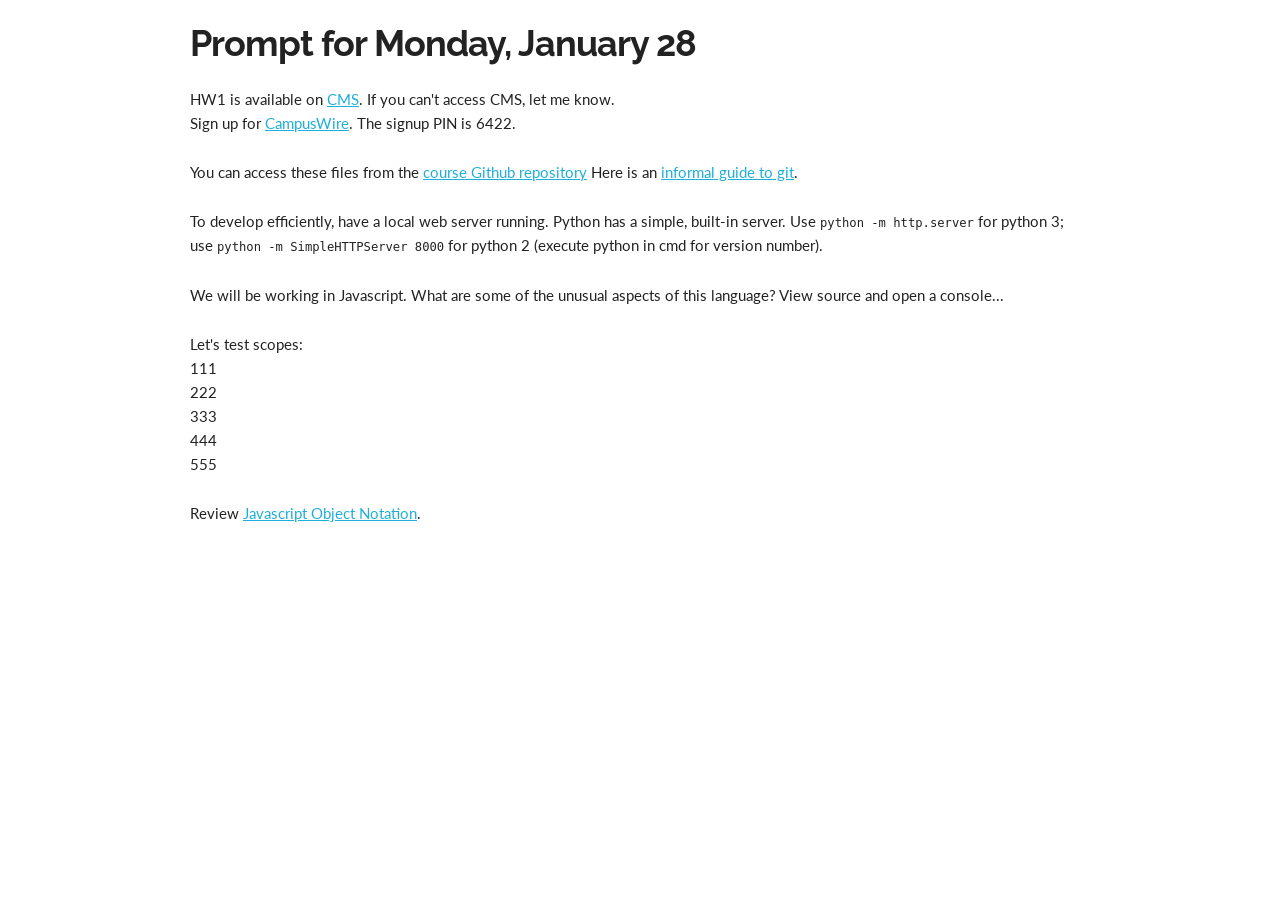
<file: info3300-spr2019/prompts/280119.htm>
<html>
<head>
<title>INFO 3300 - January 28</title>

<link href="https://fonts.googleapis.com/css?family=Lato:400,700|Raleway:400,700" rel="stylesheet">

<link rel="stylesheet" type="text/css" href="../css/normalize.css">
<link rel="stylesheet" type="text/css" href="../css/skeleton.css">
<link rel="stylesheet" type="text/css" href="../css/custom-style.css">

</head>
<body>
  <div class="container larger">
    <h3>Prompt for Monday, January 28</h3>
    <p>
    	HW1 is available on <a href="https://cmsx.cs.cornell.edu">CMS</a>. If you can't access CMS, let me know. <br/>
    	Sign up for <a href="https://campuswire.com/p/G3730333F">CampusWire</a>. The signup PIN is 6422.
    </p>
    <p>
      You can access these files from the <a href="https://github.com/jeffrz/info3300-spr2019">course Github repository</a> Here is an <a href="http://rogerdudler.github.io/git-guide/">informal guide to git</a>.
    </p>
    <p>
      To develop efficiently, have a local web server running. Python has a simple, built-in server. Use <tt>python -m http.server</tt> for python 3; use <tt>python -m SimpleHTTPServer 8000</tt> for python 2 (execute python in cmd for version number).
    </p>
    <p>
      We will be working in Javascript. What are some of the unusual aspects of this language? View source and open a console...
    </p>

    <p> Let's test scopes: <br/>
      <span id="e1">111</span> <br/>
      <span id="e2">222</span> <br/>
      <span id="e3">333</span> <br/>
      <span id="e4">444</span> <br/>
      <span id="e5">555</span>
    </p>


    <script>
      // Let's explore some Javascript types!

      // Comparison weirdness

      // Shortcircuiting of logical statements

      // Now let's play with scoping of variables

      // How do two script tags interact with each other?

    </script>



    <p>
      Review <a href="http://www.json.org">Javascript Object Notation</a>.
    </p>

    <script>

    // '[{"name": "rzeszotarski", "office": 213 }, { "name": "Mimno", "office": 205 }, { "name": "Zhang", "number": 244 }]'
    // complexItem = {'list': ['esca,ped?', 'Squo\'tes', 'Dquo"tes', 'fanc¥'], 'nested': {'undefined': undefined, 'defined': 3.1415926535}, 'bignum': Infinity, 'notnum': NaN, 'bool': true};

    // Time permitting, cross-browser compatibility w/Can I Use and Usage Share of Browsers page

    </script>

  </div>
</body>
</html>
</file>
<file: info3300-spr2019/css/skeleton.css>
/*
* Skeleton V2.0.4
* Copyright 2014, Dave Gamache
* www.getskeleton.com
* Free to use under the MIT license.
* http://www.opensource.org/licenses/mit-license.php
* 12/29/2014
*/


/* Table of contents
––––––––––––––––––––––––––––––––––––––––––––––––––
- Grid
- Base Styles
- Typography
- Links
- Buttons
- Forms
- Lists
- Code
- Tables
- Spacing
- Utilities
- Clearing
- Media Queries
*/


/* Grid
–––––––––––––––––––––––––––––––––––––––––––––––––– */
.container {
  position: relative;
  width: 100%;
  max-width: 960px;
  margin: 0 auto;
  padding: 0 20px;
  box-sizing: border-box; }
.column,
.columns {
  width: 100%;
  float: left;
  box-sizing: border-box; }

/* For devices larger than 400px */
@media (min-width: 400px) {
  .container {
    width: 85%;
    padding: 0; }
}

/* For devices larger than 550px */
@media (min-width: 550px) {
  .container {
    width: 80%; }
  .column,
  .columns {
    margin-left: 4%; }
  .column:first-child,
  .columns:first-child {
    margin-left: 0; }

  .one.column,
  .one.columns                    { width: 4.66666666667%; }
  .two.columns                    { width: 13.3333333333%; }
  .three.columns                  { width: 22%;            }
  .four.columns                   { width: 30.6666666667%; }
  .five.columns                   { width: 39.3333333333%; }
  .six.columns                    { width: 48%;            }
  .seven.columns                  { width: 56.6666666667%; }
  .eight.columns                  { width: 65.3333333333%; }
  .nine.columns                   { width: 74.0%;          }
  .ten.columns                    { width: 82.6666666667%; }
  .eleven.columns                 { width: 91.3333333333%; }
  .twelve.columns                 { width: 100%; margin-left: 0; }

  .one-third.column               { width: 30.6666666667%; }
  .two-thirds.column              { width: 65.3333333333%; }

  .one-half.column                { width: 48%; }

  /* Offsets */
  .offset-by-one.column,
  .offset-by-one.columns          { margin-left: 8.66666666667%; }
  .offset-by-two.column,
  .offset-by-two.columns          { margin-left: 17.3333333333%; }
  .offset-by-three.column,
  .offset-by-three.columns        { margin-left: 26%;            }
  .offset-by-four.column,
  .offset-by-four.columns         { margin-left: 34.6666666667%; }
  .offset-by-five.column,
  .offset-by-five.columns         { margin-left: 43.3333333333%; }
  .offset-by-six.column,
  .offset-by-six.columns          { margin-left: 52%;            }
  .offset-by-seven.column,
  .offset-by-seven.columns        { margin-left: 60.6666666667%; }
  .offset-by-eight.column,
  .offset-by-eight.columns        { margin-left: 69.3333333333%; }
  .offset-by-nine.column,
  .offset-by-nine.columns         { margin-left: 78.0%;          }
  .offset-by-ten.column,
  .offset-by-ten.columns          { margin-left: 86.6666666667%; }
  .offset-by-eleven.column,
  .offset-by-eleven.columns       { margin-left: 95.3333333333%; }

  .offset-by-one-third.column,
  .offset-by-one-third.columns    { margin-left: 34.6666666667%; }
  .offset-by-two-thirds.column,
  .offset-by-two-thirds.columns   { margin-left: 69.3333333333%; }

  .offset-by-one-half.column,
  .offset-by-one-half.columns     { margin-left: 52%; }

}


/* Base Styles
–––––––––––––––––––––––––––––––––––––––––––––––––– */
/* NOTE
html is set to 62.5% so that all the REM measurements throughout Skeleton
are based on 10px sizing. So basically 1.5rem = 15px :) */
html {
  font-size: 62.5%; }
body {
  font-size: 1.5em; /* currently ems cause chrome bug misinterpreting rems on body element */
  line-height: 1.6;
  font-weight: 400;
  font-family: "Raleway", "HelveticaNeue", "Helvetica Neue", Helvetica, Arial, sans-serif;
  color: #222; }


/* Typography
–––––––––––––––––––––––––––––––––––––––––––––––––– */
h1, h2, h3, h4, h5, h6 {
  margin-top: 0;
  margin-bottom: 2rem;
  font-weight: 300; }
h1 { font-size: 4.0rem; line-height: 1.2;  letter-spacing: -.1rem;}
h2 { font-size: 3.6rem; line-height: 1.25; letter-spacing: -.1rem; }
h3 { font-size: 3.0rem; line-height: 1.3;  letter-spacing: -.1rem; }
h4 { font-size: 2.4rem; line-height: 1.35; letter-spacing: -.08rem; }
h5 { font-size: 1.8rem; line-height: 1.5;  letter-spacing: -.05rem; }
h6 { font-size: 1.5rem; line-height: 1.6;  letter-spacing: 0; }

/* Larger than phablet */
@media (min-width: 550px) {
  h1 { font-size: 5.0rem; }
  h2 { font-size: 4.2rem; }
  h3 { font-size: 3.6rem; }
  h4 { font-size: 3.0rem; }
  h5 { font-size: 2.4rem; }
  h6 { font-size: 1.5rem; }
}

p {
  margin-top: 0; }


/* Links
–––––––––––––––––––––––––––––––––––––––––––––––––– */
a {
  color: #1EAEDB; }
a:hover {
  color: #0FA0CE; }


/* Buttons
–––––––––––––––––––––––––––––––––––––––––––––––––– */
.button,
button,
input[type="submit"],
input[type="reset"],
input[type="button"] {
  display: inline-block;
  height: 38px;
  padding: 0 30px;
  color: #555;
  text-align: center;
  font-size: 11px;
  font-weight: 600;
  line-height: 38px;
  letter-spacing: .1rem;
  text-transform: uppercase;
  text-decoration: none;
  white-space: nowrap;
  background-color: transparent;
  border-radius: 4px;
  border: 1px solid #bbb;
  cursor: pointer;
  box-sizing: border-box; }
.button:hover,
button:hover,
input[type="submit"]:hover,
input[type="reset"]:hover,
input[type="button"]:hover,
.button:focus,
button:focus,
input[type="submit"]:focus,
input[type="reset"]:focus,
input[type="button"]:focus {
  color: #333;
  border-color: #888;
  outline: 0; }
.button.button-primary,
button.button-primary,
input[type="submit"].button-primary,
input[type="reset"].button-primary,
input[type="button"].button-primary {
  color: #FFF;
  background-color: #33C3F0;
  border-color: #33C3F0; }
.button.button-primary:hover,
button.button-primary:hover,
input[type="submit"].button-primary:hover,
input[type="reset"].button-primary:hover,
input[type="button"].button-primary:hover,
.button.button-primary:focus,
button.button-primary:focus,
input[type="submit"].button-primary:focus,
input[type="reset"].button-primary:focus,
input[type="button"].button-primary:focus {
  color: #FFF;
  background-color: #1EAEDB;
  border-color: #1EAEDB; }


/* Forms
–––––––––––––––––––––––––––––––––––––––––––––––––– */
input[type="email"],
input[type="number"],
input[type="search"],
input[type="text"],
input[type="tel"],
input[type="url"],
input[type="password"],
textarea,
select {
  height: 38px;
  padding: 6px 10px; /* The 6px vertically centers text on FF, ignored by Webkit */
  background-color: #fff;
  border: 1px solid #D1D1D1;
  border-radius: 4px;
  box-shadow: none;
  box-sizing: border-box; }
/* Removes awkward default styles on some inputs for iOS */
input[type="email"],
input[type="number"],
input[type="search"],
input[type="text"],
input[type="tel"],
input[type="url"],
input[type="password"],
textarea {
  -webkit-appearance: none;
     -moz-appearance: none;
          appearance: none; }
textarea {
  min-height: 65px;
  padding-top: 6px;
  padding-bottom: 6px; }
input[type="email"]:focus,
input[type="number"]:focus,
input[type="search"]:focus,
input[type="text"]:focus,
input[type="tel"]:focus,
input[type="url"]:focus,
input[type="password"]:focus,
textarea:focus,
select:focus {
  border: 1px solid #33C3F0;
  outline: 0; }
label,
legend {
  display: block;
  margin-bottom: .5rem;
  font-weight: 600; }
fieldset {
  padding: 0;
  border-width: 0; }
input[type="checkbox"],
input[type="radio"] {
  display: inline; }
label > .label-body {
  display: inline-block;
  margin-left: .5rem;
  font-weight: normal; }


/* Lists
–––––––––––––––––––––––––––––––––––––––––––––––––– */
ul {
  list-style: circle inside; }
ol {
  list-style: decimal inside; }
ol, ul {
  padding-left: 0;
  margin-top: 0; }
ul ul,
ul ol,
ol ol,
ol ul {
  margin: 1.5rem 0 1.5rem 3rem;
  font-size: 90%; }
li {
  margin-bottom: 1rem; }


/* Code
–––––––––––––––––––––––––––––––––––––––––––––––––– */
code {
  padding: .2rem .5rem;
  margin: 0 .2rem;
  font-size: 90%;
  white-space: nowrap;
  background: #F1F1F1;
  border: 1px solid #E1E1E1;
  border-radius: 4px; }
pre > code {
  display: block;
  padding: 1rem 1.5rem;
  white-space: pre; }


/* Tables
–––––––––––––––––––––––––––––––––––––––––––––––––– */
th,
td {
  padding: 12px 15px;
  text-align: left;
  border-bottom: 1px solid #E1E1E1; }
th:first-child,
td:first-child {
  padding-left: 0; }
th:last-child,
td:last-child {
  padding-right: 0; }


/* Spacing
–––––––––––––––––––––––––––––––––––––––––––––––––– */
button,
.button {
  margin-bottom: 1rem; }
input,
textarea,
select,
fieldset {
  margin-bottom: 1.5rem; }
pre,
blockquote,
dl,
figure,
table,
p,
ul,
ol,
form {
  margin-bottom: 2.5rem; }


/* Utilities
–––––––––––––––––––––––––––––––––––––––––––––––––– */
.u-full-width {
  width: 100%;
  box-sizing: border-box; }
.u-max-full-width {
  max-width: 100%;
  box-sizing: border-box; }
.u-pull-right {
  float: right; }
.u-pull-left {
  float: left; }


/* Misc
–––––––––––––––––––––––––––––––––––––––––––––––––– */
hr {
  margin-top: 3rem;
  margin-bottom: 3.5rem;
  border-width: 0;
  border-top: 1px solid #E1E1E1; }


/* Clearing
–––––––––––––––––––––––––––––––––––––––––––––––––– */

/* Self Clearing Goodness */
.container:after,
.row:after,
.u-cf {
  content: "";
  display: table;
  clear: both; }


/* Media Queries
–––––––––––––––––––––––––––––––––––––––––––––––––– */
/*
Note: The best way to structure the use of media queries is to create the queries
near the relevant code. For example, if you wanted to change the styles for buttons
on small devices, paste the mobile query code up in the buttons section and style it
there.
*/


/* Larger than mobile */
@media (min-width: 400px) {}

/* Larger than phablet (also point when grid becomes active) */
@media (min-width: 550px) {}

/* Larger than tablet */
@media (min-width: 750px) {}

/* Larger than desktop */
@media (min-width: 1000px) {}

/* Larger than Desktop HD */
@media (min-width: 1200px) {}
</file>
<file: info3300-spr2019/css/custom-style.css>
body {
  font-family: 'Lato', 'Helvetica', sans-serif;
  font-weight: 400;
  margin: 20px;
}
h1, h2, h3, h4, h5 {
  font-family: 'Raleway', 'Helvetica', sans-serif;
  font-weight: 700;
}
.container {
  max-width: 768px;
}
.larger {
  max-width: 900px;
}
.doc-section {
  padding: 2rem 0;
  border-top: 1px solid #eee;
  margin-bottom: 0
}
.fixed-cell {
  width: 150px;
}
</file>
